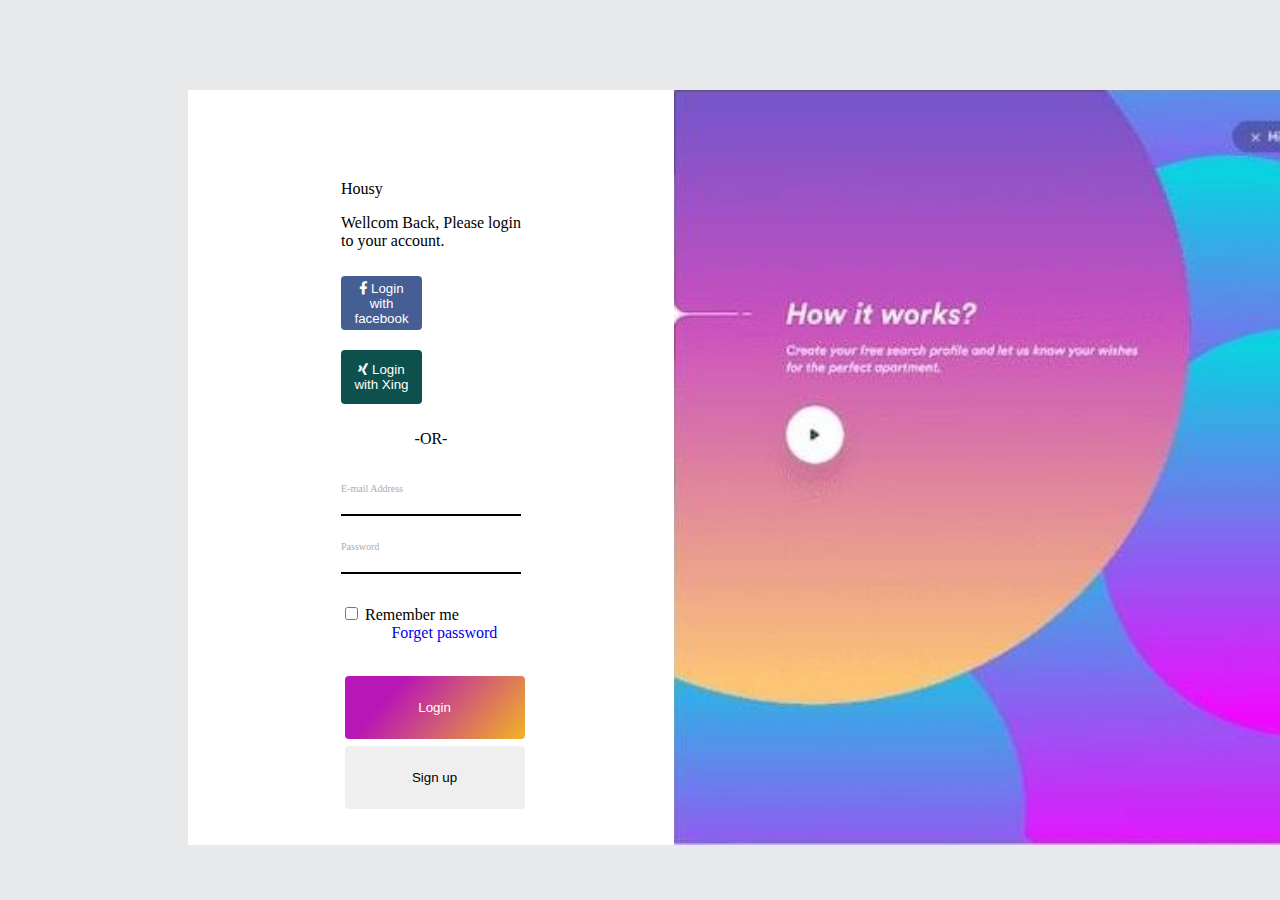
<file: index.html>
<!DOCTYPE html>
<html lang="en">
<head>
    <meta charset="UTF-8">
    <meta http-equiv="X-UA-Compatible" content="IE=edge">
    <meta name="viewport" content="width=device-width, initial-scale=1.0">
    <link rel="stylesheet" href="https://cdnjs.cloudflare.com/ajax/libs/font-awesome/6.0.0/css/all.min.css">
    <link rel="stylesheet" href="/Style/css/Style.css">
    <title>Login form</title>
    <script src="/script.js"></script>
</head>
<body>
    <div class="grid-container">
        <div class="form">
            <div class="logo">Housy</div>
            <div>
                <p>Wellcom Back, Please login to your account.</p>
            </div>
            <form action="">
                <div class="login">
                    <button class="facebook"><i class="fa-brands fa-facebook-f"></i> Login with facebook</button>
                    <button class="xing"><i class="fa-brands fa-xing"></i>  Login with Xing</button>
                </div>
                <p class="p">-OR-</p>
                <div class="start">
                    <div class="input-control">
                        <label for="email">E-mail Address</label><br>
                        <input id="email" name="email" type="text">
                        <div class="error"></div>
                    </div>
                    <div class="input-control">
                        <label for="password">Password</label><br>
                        <input id="password" name="password" type="text">
                        <div class="error"></div>
                    </div>
                    <div class="start">
                        <input type="checkbox"> Remember me
                        <a href="/ForgotPassword.html" class="forgetPassword">Forget password</a><br>
                    </div>
                    <div class="login-sign">
                        <button class="btn-login">Login</button>
                        <button class="signUp" type="button" onclick="goTo('registerPage.html')">Sign up</button>
                    </div>
                </div>
            </form>
        </div>
        <div class="img">
            <img class="image" src="/img/前面 6. Housy-Login Page Example.jpg" alt="Wellcom">
        </div>
    </div>
</body>

</html>
</file>
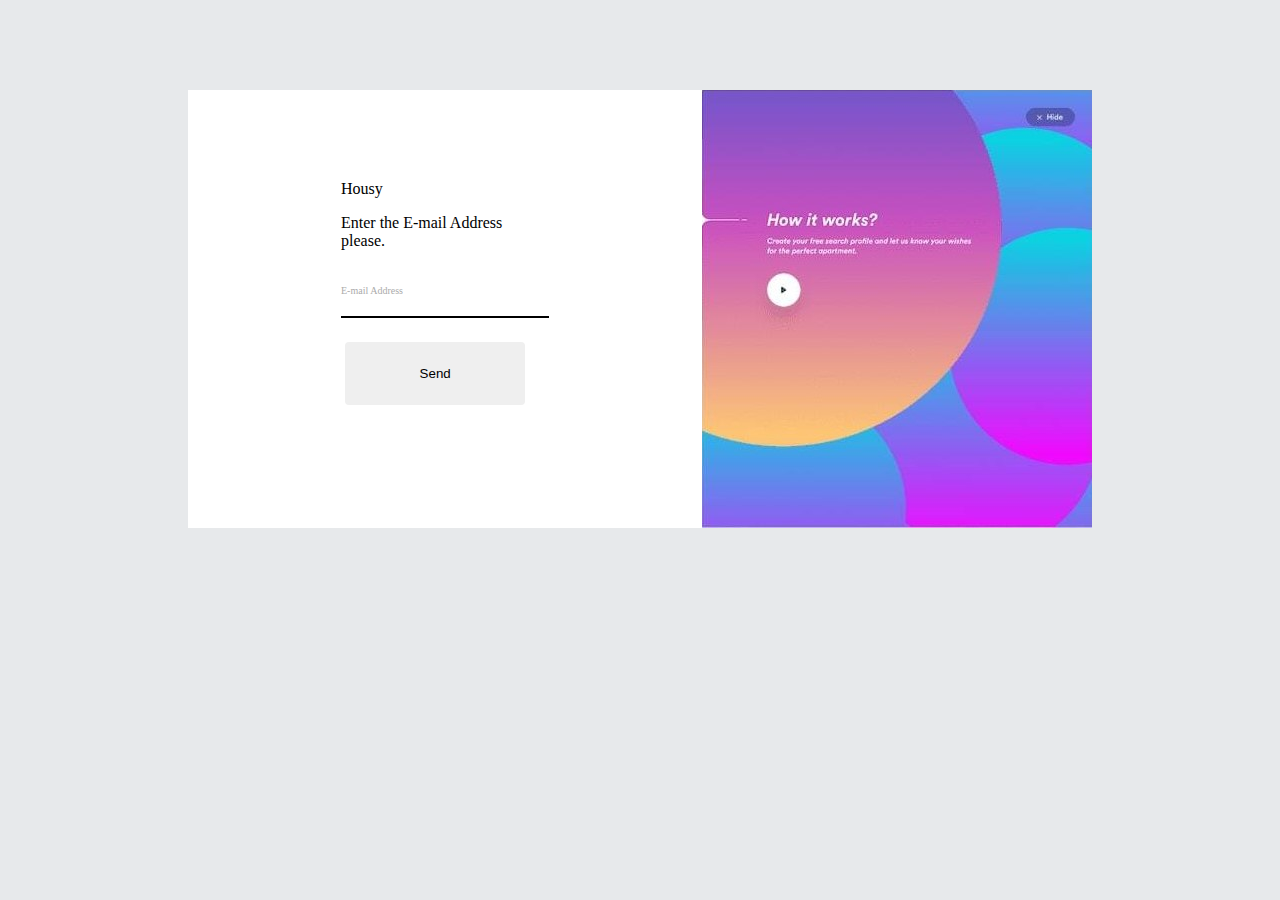
<file: ForgotPassword.html>
<!DOCTYPE html>
<html lang="en">
<head>
    <meta charset="UTF-8">
    <meta http-equiv="X-UA-Compatible" content="IE=edge">
    <meta name="viewport" content="width=device-width, initial-scale=1.0">
    <link rel="stylesheet" href="https://cdnjs.cloudflare.com/ajax/libs/font-awesome/6.0.0/css/all.min.css">
    <link rel="stylesheet" href="/Style/css/Style.css">
    <title>Login form</title>
</head>
<body>
    <div class="grid-container">
        <div class="form">
            <div class="logo">Housy</div>
            <div>
                <p>Enter the E-mail Address please.</p>
            </div>
            <form action="">
                <div class="start">
                    <div class="input-control">
                        <label for="email">E-mail Address</label><br>
                        <input id="email" name="email" type="text">
                        <div class="error"></div>
                    </div>
                    <div class="login-sign">
                        <button class="signUp" type="button" onclick="goTo('index.html')">Send</button>
                    </div>
                </div>
            </form>
        </div>
        <div class="img">
            <img class="image" src="/img/前面 6. Housy-Login Page Example.jpg" alt="Wellcom">
        </div>
    </div>
</body>
<script src="/script.js"></script>
</html>
</file>
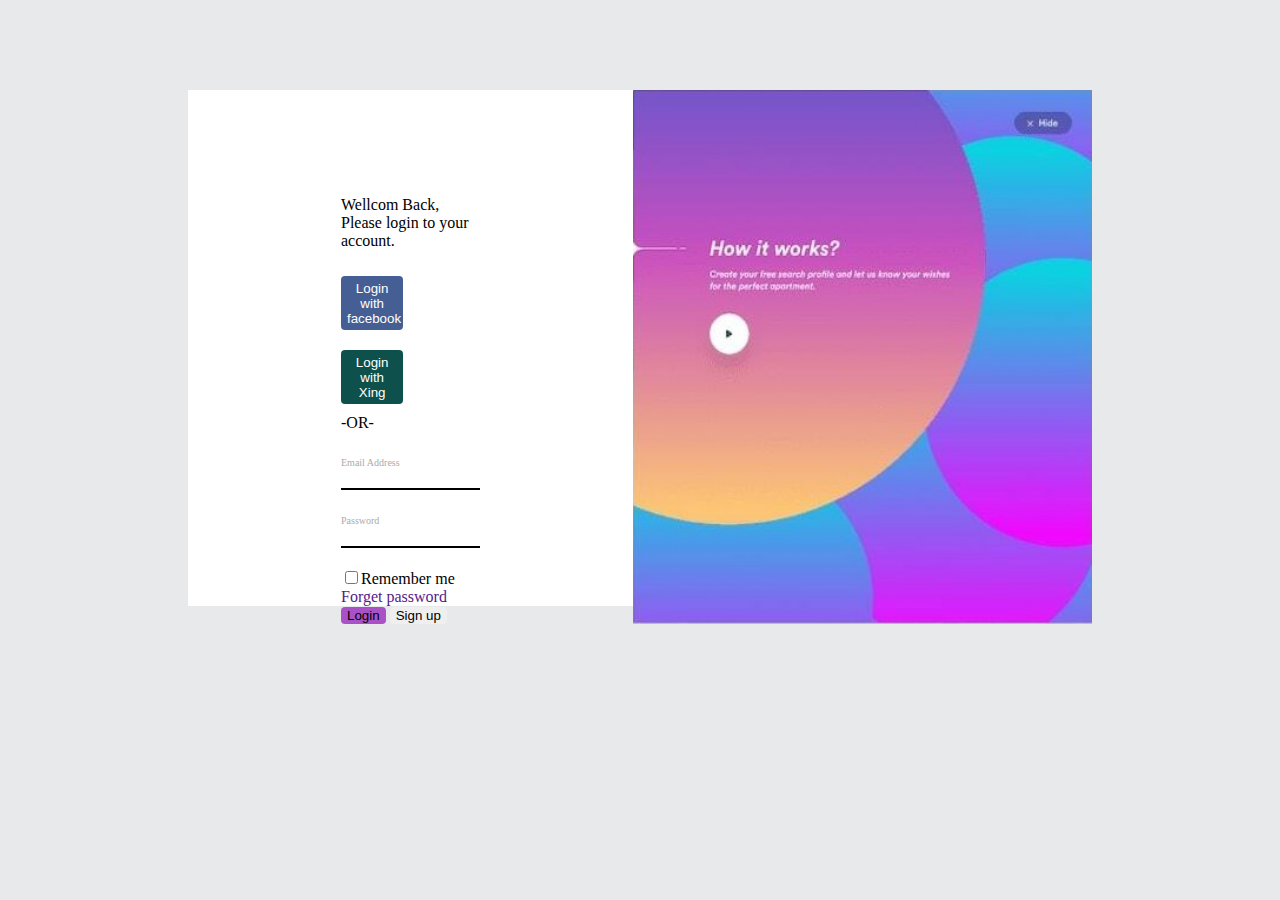
<file: LogIn.html>
<!DOCTYPE html>
<html lang="en">
<head>
    <meta charset="UTF-8">
    <meta http-equiv="X-UA-Compatible" content="IE=edge">
    <meta name="viewport" content="width=device-width, initial-scale=1.0">
    <!-- <link rel="stylesheet" href="/Style/Style.css"> -->
    <link rel="stylesheet" href="/Style/css/Style.css">
    <title>Login form</title>
</head>
<body>
    <div class="grid-container">
        <div class="form">
            <div>
                <p>Wellcom Back, Please login to your account.</p>
            </div>
            <form action="">
                <div class="login">
                    <button class="facebook">Login with facebook</button>
                    <button class="xing">Login with Xing</button>
                </div>
                <div class="speace">
                    -OR-
                </div>
                <div class="input-control">
                    <label for="email">Email Address</label><br>
                    <input id="email" name="email" type="text">
                    <div class="error"></div>
                </div>
                <div class="input-control">
                    <label for="password">Password</label><br>
                    <input id="password" name="password" type="text">
                    <div class="error"></div>
                </div>
                <input type="checkbox">Remember me
                <a href="">Forget password</a><br>
                <button style="background-color: #a952c5;">Login</button>
                <button>Sign up</button>
            </form>
        </div>
        <div class="img">
            <img class="image" src="/img/前面 6. Housy-Login Page Example.jpg" alt="Wellcom">
        </div>
    </div>
</body>
<script src="/script.js"></script>
</html>
</file>
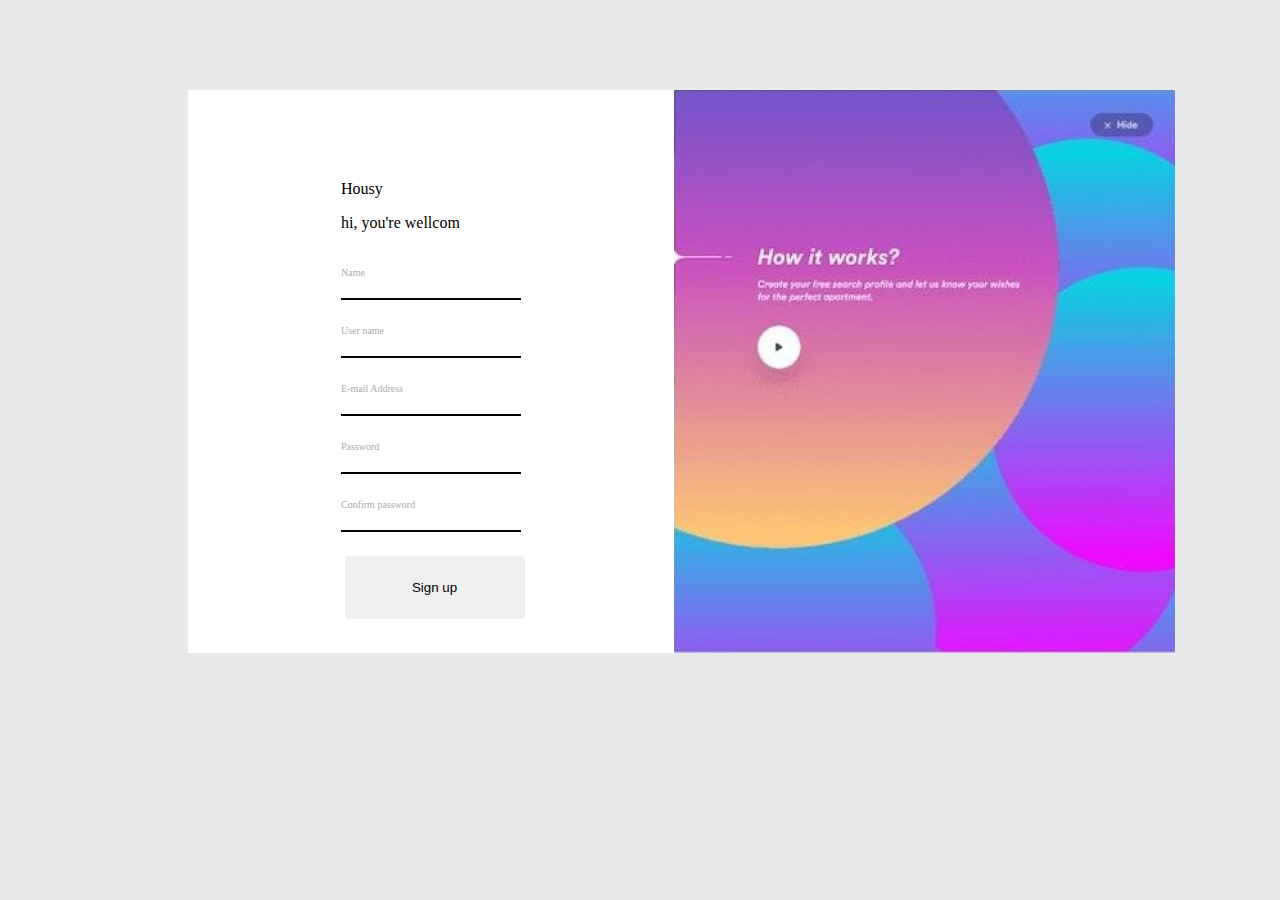
<file: RegisterPage.html>
<!DOCTYPE html>
<html lang="en">
<head>
    <meta charset="UTF-8">
    <meta http-equiv="X-UA-Compatible" content="IE=edge">
    <meta name="viewport" content="width=device-width, initial-scale=1.0">
    <link rel="stylesheet" href="https://cdnjs.cloudflare.com/ajax/libs/font-awesome/6.0.0/css/all.min.css">
    <link rel="stylesheet" href="/Style/css/Style.css">
    <title>Login form</title>
</head>
<body>
    <div class="grid-container">
        <div class="form">
            <div class="logo">Housy</div>
            <div>
                <p>hi, you're wellcom</p>
            </div>
            <form action="">
                <div class="start">
                    <div class="input-control">
                        <label for="name">Name</label><br>
                        <input id="name" name="name" type="text">
                        <div class="error"></div>
                    </div>
                    <div class="input-control">
                        <label for="userName">User name</label><br>
                        <input id="userName" name="userName" type="text">
                        <div class="error"></div>
                    </div>
                    <div class="input-control">
                        <label for="email">E-mail Address</label><br>
                        <input id="email" name="email" type="text">
                        <div class="error"></div>
                    </div>
                    <div class="input-control">
                        <label for="password">Password</label><br>
                        <input id="password" name="password" type="text">
                        <div class="error"></div>
                    </div>
                    <div class="input-control">
                        <label for="re-password">Confirm password</label><br>
                        <input id="re-password" name="re-password" type="text">
                        <div class="error"></div>
                    </div>
                    <div class="login-sign">
                        <button class="signUp">Sign up</button>
                    </div>
                </div>
            </form>
        </div>
        <div class="img">
            <img class="image" src="/img/前面 6. Housy-Login Page Example.jpg" alt="Wellcom">
        </div>
    </div>
</body>
<script src="/script.js"></script>
</html>
</file>
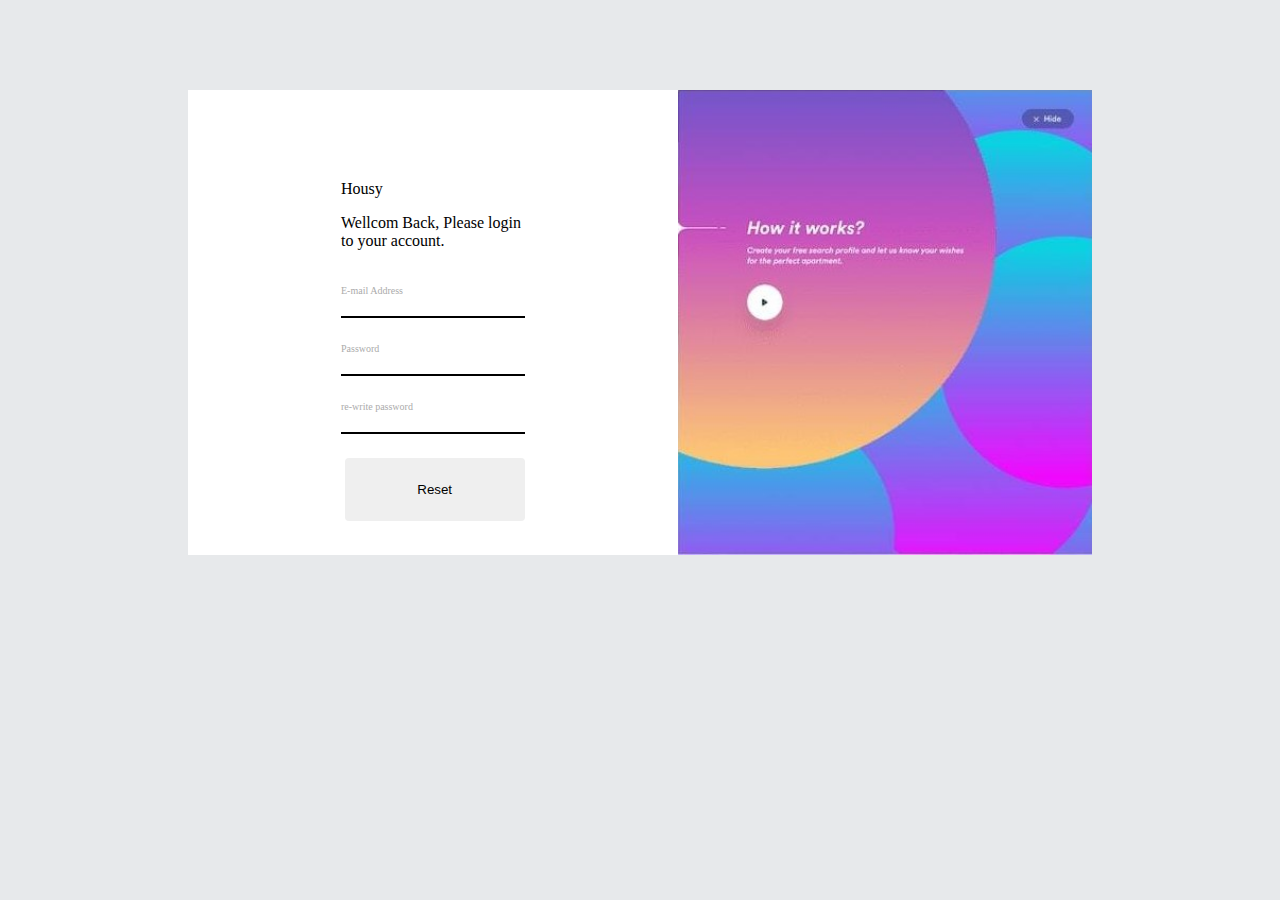
<file: ResetPassword.html>
<!DOCTYPE html>
<html lang="en">
<head>
    <meta charset="UTF-8">
    <meta http-equiv="X-UA-Compatible" content="IE=edge">
    <meta name="viewport" content="width=device-width, initial-scale=1.0">
    <link rel="stylesheet" href="https://cdnjs.cloudflare.com/ajax/libs/font-awesome/6.0.0/css/all.min.css">
    <link rel="stylesheet" href="/Style/css/Style.css">
    <title>Login form</title>
</head>
<body>
    <div class="grid-container">
        <div class="form">
            <div class="logo">Housy</div>
            <div>
                <p>Wellcom Back, Please login to your account.</p>
            </div>
            <form action="">
                <div class="start">
                    <div class="input-control">
                        <label for="email">E-mail Address</label><br>
                        <input id="email" name="email" type="text">
                        <div class="error"></div>
                    </div>
                    <div class="input-control">
                        <label for="password">Password</label><br>
                        <input id="password" name="password" type="text">
                        <div class="error"></div>
                    </div>
                    <div class="input-control">
                        <label for="password">re-write password</label><br>
                        <input id="password" name="password" type="text">
                        <div class="error"></div>
                    </div>
                    <div class="login-sign">
                        <button class="signUp">Reset</button>
                    </div>
                </div>
            </form>
        </div>
        <div class="img">
            <img class="image" src="/img/前面 6. Housy-Login Page Example.jpg" alt="Wellcom">
        </div>
    </div>
</body>
<script src="/script.js"></script>
</html>
</file>
<file: Style/css/Style.css>
* {
  box-sizing: border-box;
}

body {
  background-color: #E7E9EB;
}

.grid-container {
  background-color: white;
  margin: 10vh 20vh 0;
}

.form {
  grid-area: form;
  padding: 10vh 17vh 0;
}

.img {
  grid-area: img;
  display: flex;
}

.image {
  min-width: 100%;
}

.facebook {
  background-color: rgb(69, 94, 148);
}

.xing {
  background-color: rgb(14, 80, 76);
}

.login > button {
  width: 45%;
  margin: 10px 15px 10px 0;
  height: 6vh;
  color: white;
}

label {
  color: #ababab;
}

.p {
  text-align: center;
}

button {
  border-radius: 4px;
  border: none;
}

input[type=text] {
  border: none;
  border-bottom: 2px solid black;
  width: 100%;
}

.input-control {
  margin: 20px 0;
}

.start {
  margin: 30px 0;
}

label {
  font-size: x-small;
}

a:link {
  text-decoration: none;
}

.login-sign > button {
  margin: 2%;
  width: 20vh;
  height: 7vh;
}

a:hover {
  text-decoration: none;
}

.forgetPassword {
  margin-left: 28%;
}

.btn-login {
  background: linear-gradient(131deg, #b717b7 25%, #b714b7 25%, #f2b324);
  color: white;
  margin-right: 20px;
}

@media screen and (min-width: 1200px) {
  .grid-container {
    display: grid;
    grid-template-areas: "form img";
    background-color: white;
  }
}
.element {
  width: 200px;
  height: half(200px);
}

.black-overlay {
  background-color: rgba(0, 0, 0, 0.5);
}/*# sourceMappingURL=Style.css.map */
</file>
